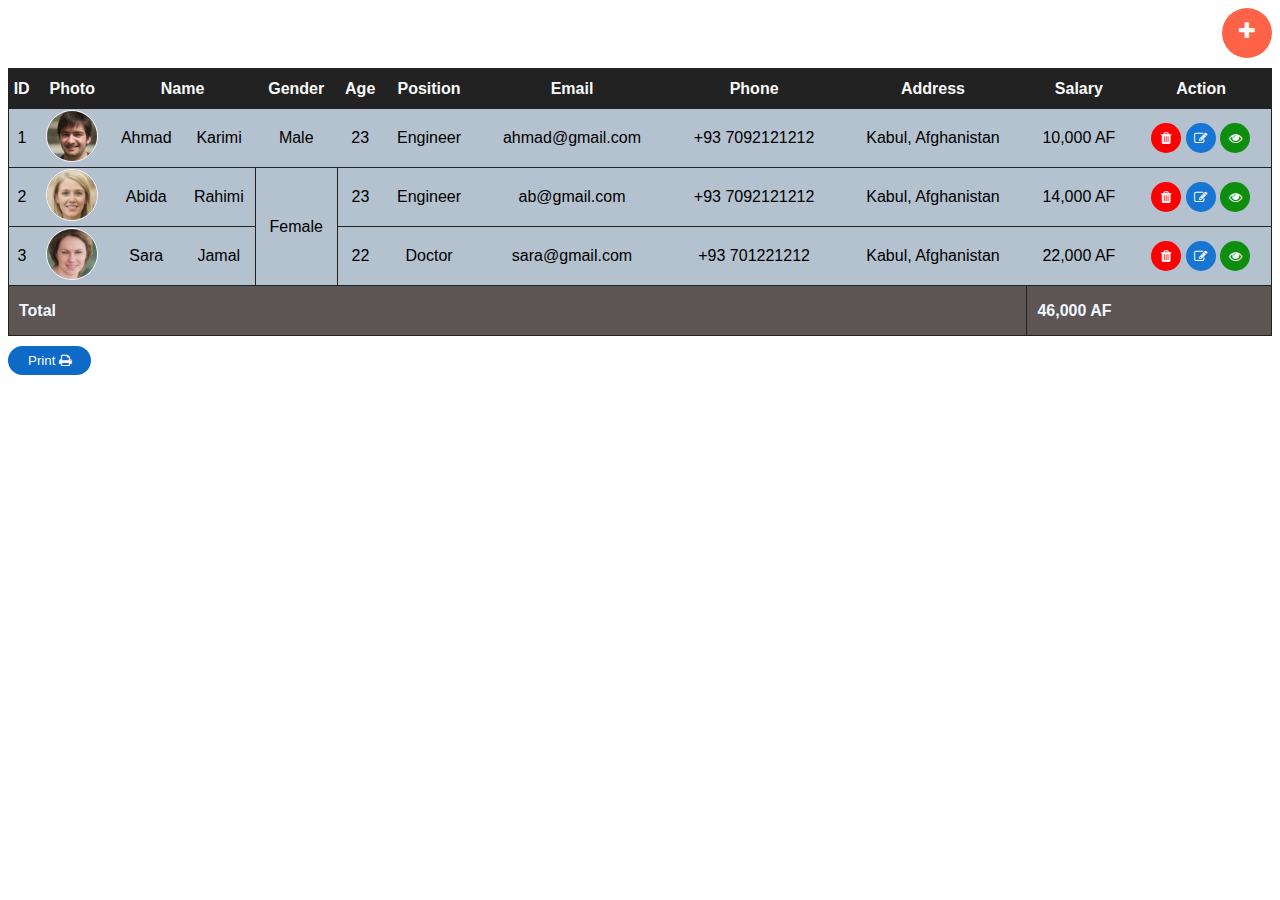
<file: index.html>
<!DOCTYPE html>
<html lang="en">
  <head>
    <meta charset="UTF-8" />
    <meta name="viewport" content="width=device-width, initial-scale=1.0" />
    <title>Document</title>
    <link rel="stylesheet" href="./css/style.css" />
    <link
      rel="stylesheet"
      href="https://cdnjs.cloudflare.com/ajax/libs/font-awesome/4.7.0/css/font-awesome.min.css"
    />
  </head>
  <body>
    <section class="table-section">
      <div class="table-title">
        <a href="./employee-form.html" class="circle-button">
           <i class="fa fa-plus"></i>
        </a>
      </div>
      <table class="table">
        <thead>
          <tr>
            <th>ID</th>
            <th>Photo</th>
            <th colspan="2">Name</th>
            <th>Gender</th>
            <th>Age</th>
            <th>Position</th>
            <th>Email</th>
            <th>Phone</th>
            <th>Address</th>
            <th>Salary</th>
            <th>Action</th>
          </tr>
        </thead>
        <tbody>
          <tr>
            <td>1</td>
            <td>
              <img src="./img/img3.jpeg" />
            </td>
            <td>Ahmad</td>
            <td>Karimi</td>
            <td>Male</td>
            <td>23</td>
            <td>Engineer</td>
            <td>ahmad@gmail.com</td>
            <td>+93 7092121212</td>
            <td>Kabul, Afghanistan</td>
            <td>10,000 AF</td>
            <td>
              <button>
                <i class="fa fa-trash"></i>
              </button>
              <button>
                <i class="fa fa-edit"></i>
              </button>
              <button>
                <i class="fa fa-eye"></i>
              </button>
            </td>
          </tr>

          <tr>
            <td>2</td>
            <td>
              <img src="./img/img1.jpeg" />
            </td>
            <td>Abida</td>
            <td>Rahimi</td>
            <td rowspan="2" style="border: 1px solid #222;">Female</td>
            <td>23</td>
            <td>Engineer</td>
            <td>ab@gmail.com</td>
            <td>+93 7092121212</td>
            <td>Kabul, Afghanistan</td>
            <td>14,000 AF</td>
            <td>
              <button>
                <i class="fa fa-trash"></i>
              </button>
              <button>
                <i class="fa fa-edit"></i>
              </button>
              <button>
                <i class="fa fa-eye"></i>
              </button>
            </td>
          </tr>

          <tr>
            <td>3</td>
            <td>
              <img src="./img/img2.jpeg" />
            </td>
            <td>Sara</td>
            <td>Jamal</td>
            <td>22</td>
            <td>Doctor</td>
            <td>sara@gmail.com</td>
            <td>+93 701221212</td>
            <td>Kabul, Afghanistan</td>
            <td>22,000 AF</td>
            <td>
              <button>
                <i class="fa fa-trash"></i>
              </button>
              <button>
                <i class="fa fa-edit"></i>
              </button>
              <button>
                <i class="fa fa-eye"></i>
              </button>
            </td>
          </tr>
        </tbody>
        <tfoot>
          <tr>
            <th class="text-left" colspan="10">
              Total
            </th>
            <th class="text-left" colspan="2">
              46,000 AF
            </th>
          </tr>
        </tfoot>
      </table>
    </section>
    <button onclick="print();" class="button print-button">
      Print
      <i class="fa fa-print"></i>
    </button>
  </body>
</html>
</file>
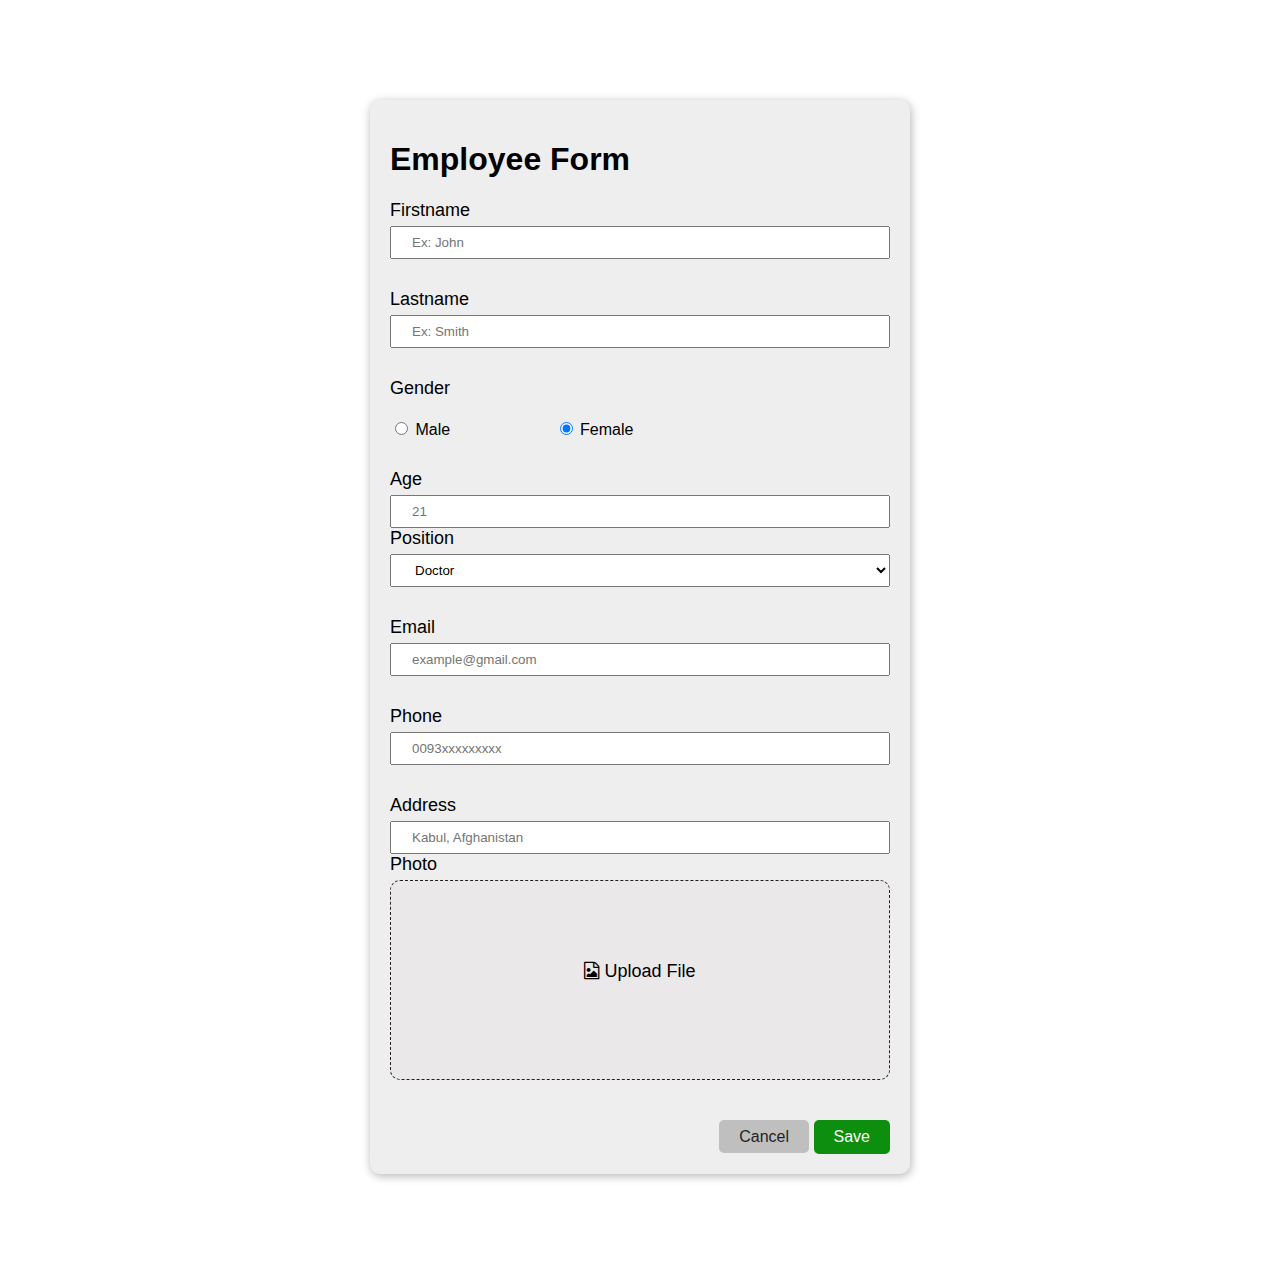
<file: employee-form.html>
<!DOCTYPE html>
<html lang="en">
<head>
    <meta charset="UTF-8">
    <meta name="viewport" content="width=device-width, initial-scale=1.0">
    <link rel="stylesheet" href="./css/style.css">
    <link
        rel="stylesheet"
        href="https://cdnjs.cloudflare.com/ajax/libs/font-awesome/4.7.0/css/font-awesome.min.css"
    />
    <title>Employee Form</title>
</head>
<body>
    
    <section class="employee-form">
        <h1>Employee Form</h1>
        <form action="#" method="GET" enctype="multipart/form-data">
            <!-- Step One -->
            <div class="step_one ">
                <div class="form-group">
                    <label for="firstname">Firstname</label>
                    <input 
                        type="text" 
                        name="firstname"
                        placeholder="Ex: John"
                        id="firstname"
                    >
                </div>
                <div class="form-group">
                    <label for="lastname">Lastname</label>
                    <input 
                        type="text" 
                        name="lastname" 
                        placeholder="Ex: Smith"
                        id="lastname"
                    >
                </div>
                <div class="form-group gender_section">
                    <label id="main_title" for="gender">Gender</label>
                    <label for="male">
                        <input 
                            type="radio" 
                            value="M" 
                            name="gender" 
                            id="gender"
                        >
                        Male
                    </label>
                    <label for="male">
                        <input 
                            type="radio" 
                            value="F" 
                            name="gender" 
                            id="gender"
                            checked
                        >
                        Female
                    </label>
                </div>
                <div class="form-group">
                    <label for="age">Age</label>
                    <input 
                        type="number" 
                        name="age" 
                        placeholder="21"
                        id="age"
                        min="18"
                        max="65" 
                    >
                </div>
            </div>

            <!-- Step Two -->
            <div class="step_two ">
                <div class="form-group">
                    <label for="position">Position</label>
                    <select name="position" id="position">
                        <option value="DOCKTOR">Doctor</option>
                        <option value="ENGINEER">Engineer</option>
                        <option value="MANAGER">Manager</option>
                    </select>
                </div>
                <div class="form-group">
                    <label for="email">Email</label>
                    <input 
                        type="email" 
                        name="email" 
                        placeholder="example@gmail.com"
                        id="email"
                    >
                </div>
                <div class="form-group">
                    <label for="phone">Phone</label>
                    <input 
                        type="number" 
                        name="phone" 
                        placeholder="0093xxxxxxxxx"
                        id="phone"
                    >
                </div>
                <div class="form-group">
                    <label for="address">Address</label>
                    <input 
                        type="text" 
                        name="address" 
                        placeholder="Kabul, Afghanistan"
                        id="address"
                    >
                </div>
            </div>

            <!-- Step Three -->
            <div class="step_three ">
                <div class="form-group">
                    <label for="photo">Photo</label>
                    <label class="upload_input" for="upload_file">
                        <input 
                            type="file" 
                            name="photo" 
                            id="upload_file"
                            style="display: none;"
                        >
                        <i class="fa fa-file-image-o"></i>
                        Upload File   
                    </label>
                </div>
                <div class="button_group">
                    <a class="button" href="./index.html">Cancel</a>
                    <button class="button" type="submit">Save</button>
                </div>
            </div>

            <div class="next_prev_button hide">
                <button class="button">Prev</button>
                <button class="button">Next</button>
            </div>
        </form>
    </section>
</body>
</html>
</file>
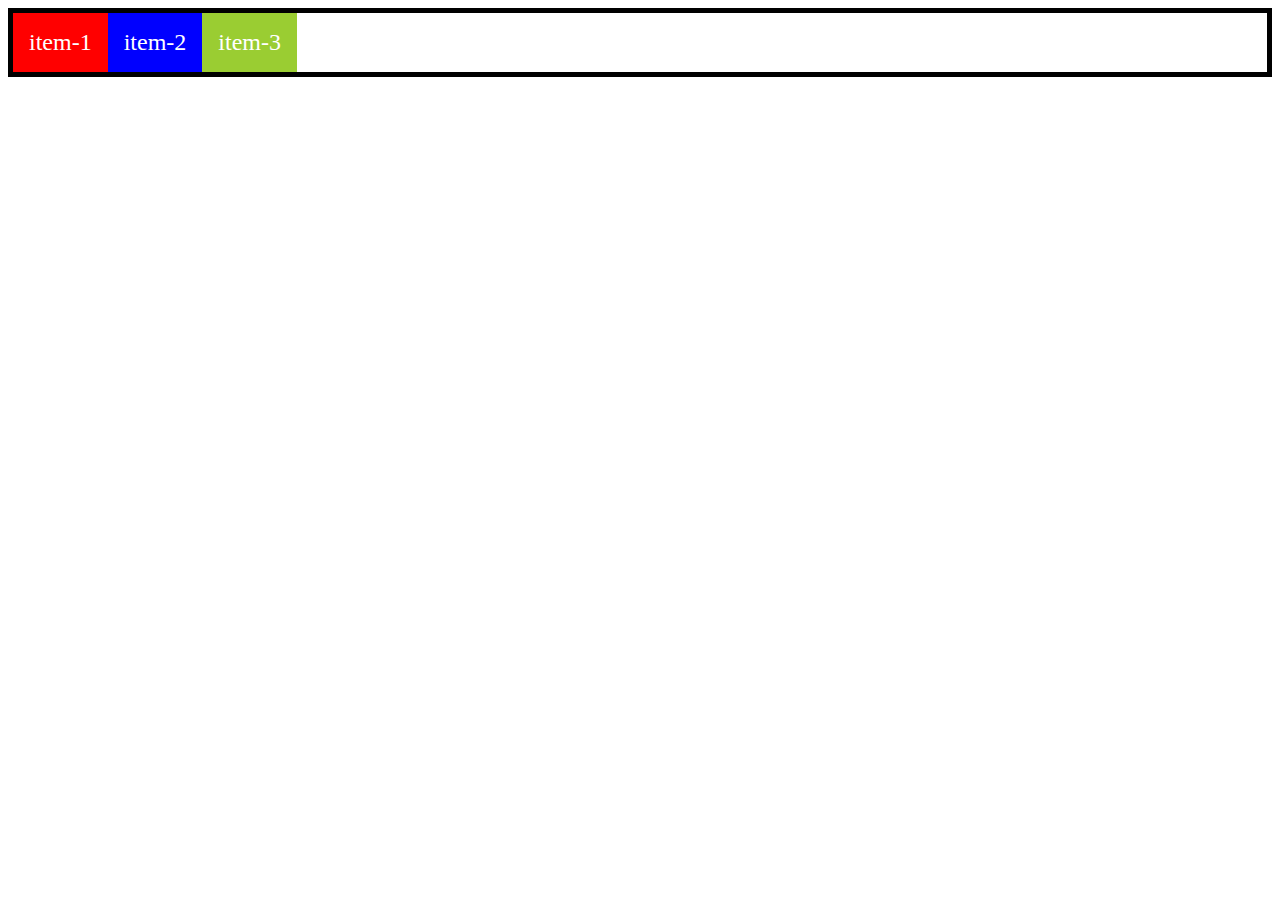
<file: flexbox.html>
<!DOCTYPE html>
<html lang="en">
<head>
    <meta charset="UTF-8">
    <meta name="viewport" content="width=device-width, initial-scale=1.0">
    <link rel="stylesheet" href="./css/flexbox.css">
    <title>FlexBox</title>
</head>
<body>
    

    <div class="container">
        <div class="flex-item item-1"> item-1</div>
        <div class="flex-item item-2"> item-2</div>
        <div class="flex-item item-3"> item-3</div>
        <!-- <div class="flex-item item-4"> item-4</div>
        <div class="flex-item item-5"> item-5</div>
        <div class="flex-item item-6"> item-6</div>
        <div class="flex-item item-7"> item-7</div>
        <div class="flex-item item-8"> item-8</div>
        <div class="flex-item item-9"> item-9</div> -->
    </div>

</body>
</html>
</file>
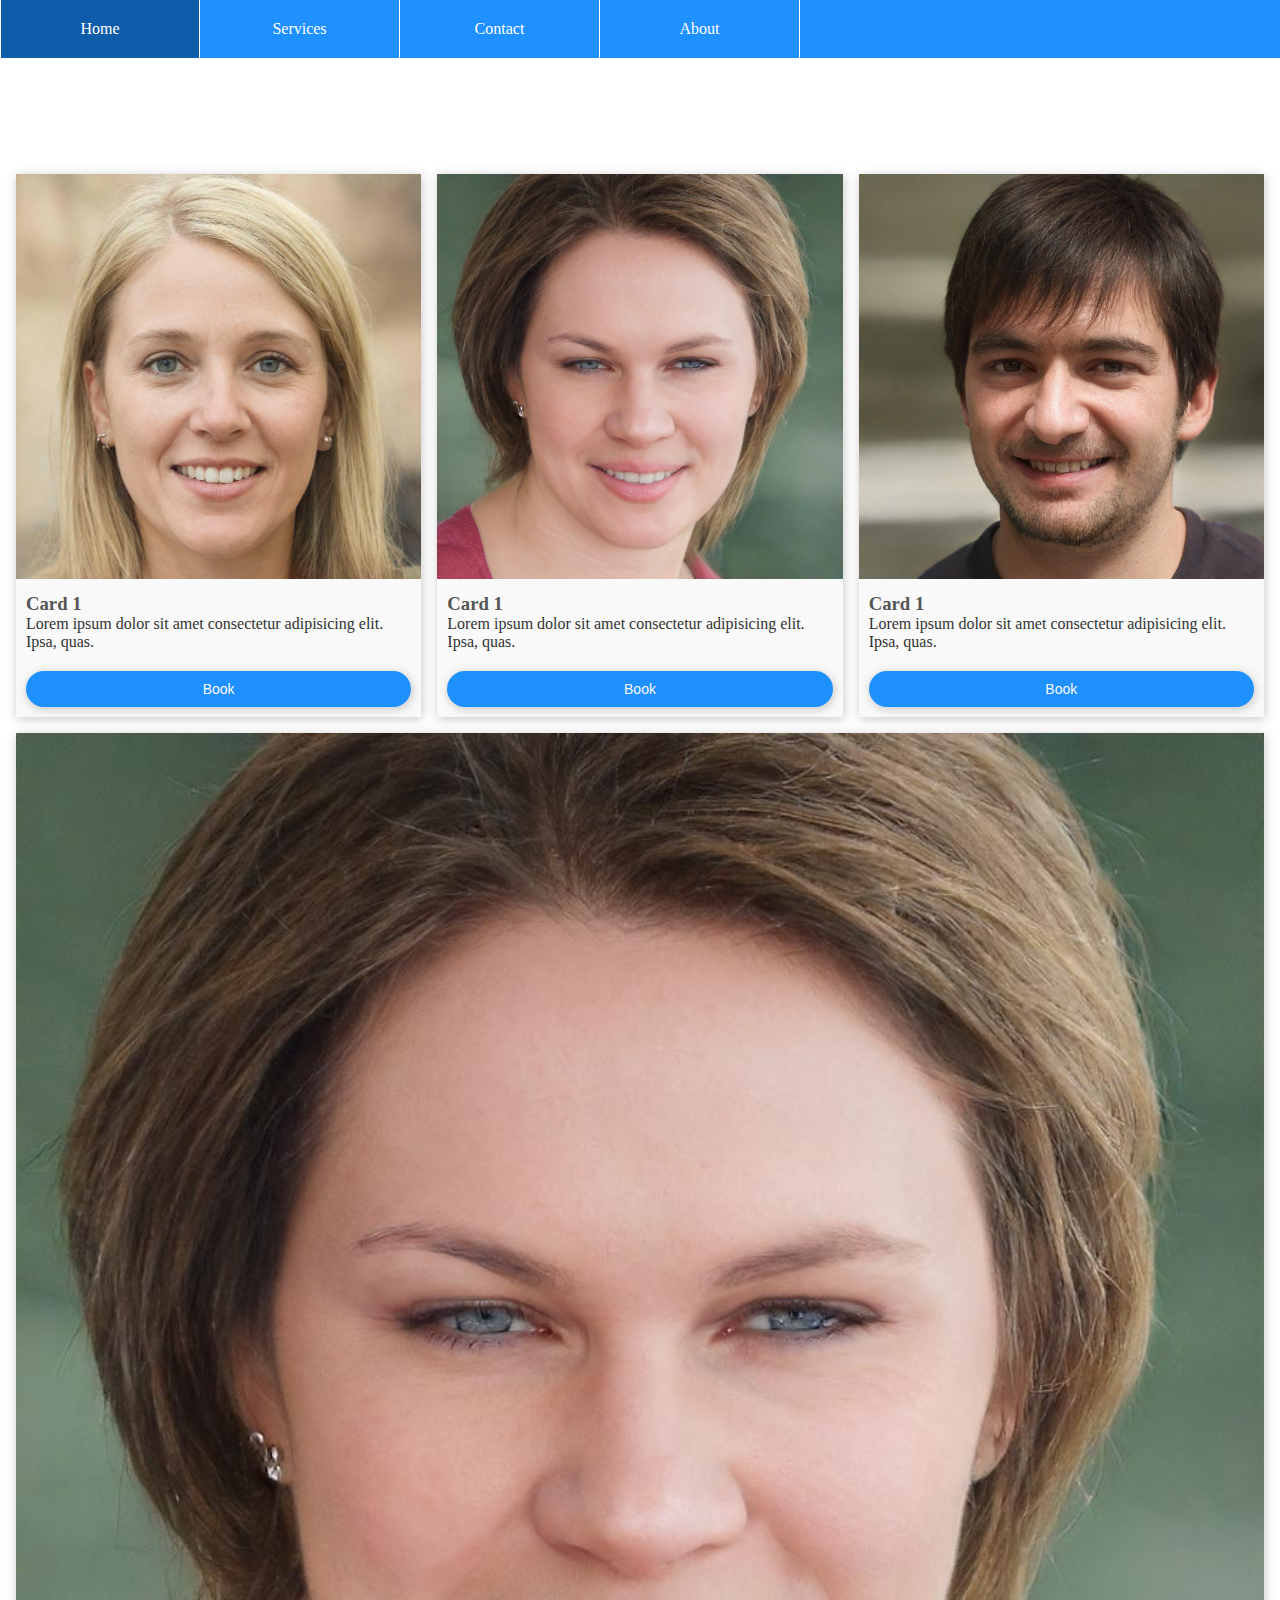
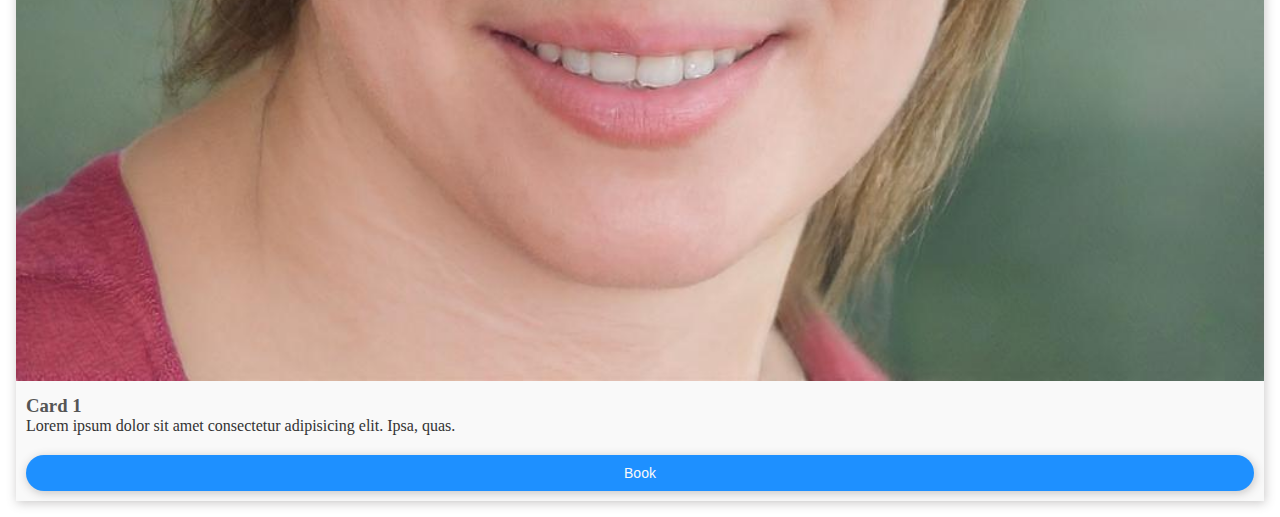
<file: home.html>
<!DOCTYPE html>
<html lang="en">
<head>
    <meta charset="UTF-8">
    <meta name="viewport" content="width=device-width, initial-scale=1.0">
    <title>Home</title>
    <link rel="stylesheet" href="./css/home.css">
</head>
<body>

    <nav>
        <ul>
            <li>
                <a href="">Home</a>
            </li>
            <li>
                <a href="">Services</a>
            </li>
            <li>
                <a href="">Contact</a>
            </li>
            <li>
                <a href="">About</a>
            </li>
        </ul>
    </nav>
    
    <section class="card">
        <div class="card-item">
            <div class="img">
                <img src="./img/img1.jpeg" alt="">
            </div>
            <div class="content">
                <h3>Card 1</h3>
                <p>Lorem ipsum dolor sit amet consectetur adipisicing elit. Ipsa, quas.</p>
                <button>Book</button>
            </div>
        </div>
        
        <div class="card-item">
            <div class="img">
                <img src="./img/img2.jpeg" alt="">
            </div>
            <div class="content">
                <h3>Card 1</h3>
                <p>Lorem ipsum dolor sit amet consectetur adipisicing elit. Ipsa, quas.</p>
                <button>Book</button>
            </div>
        </div>

        <div class="card-item">
            <div class="img">
                <img src="./img/img3.jpeg" alt="">
            </div>
            <div class="content">
                <h3>Card 1</h3>
                <p>Lorem ipsum dolor sit amet consectetur adipisicing elit. Ipsa, quas.</p>
                <button>Book</button>
            </div>
        </div>

        <div class="card-item">
            <div class="img">
                <img src="./img/img2.jpeg" alt="">
            </div>
            <div class="content">
                <h3>Card 1</h3>
                <p>Lorem ipsum dolor sit amet consectetur adipisicing elit. Ipsa, quas.</p>
                <button>Book</button>
            </div>
        </div>
    </section>
</body>
</html>
</file>
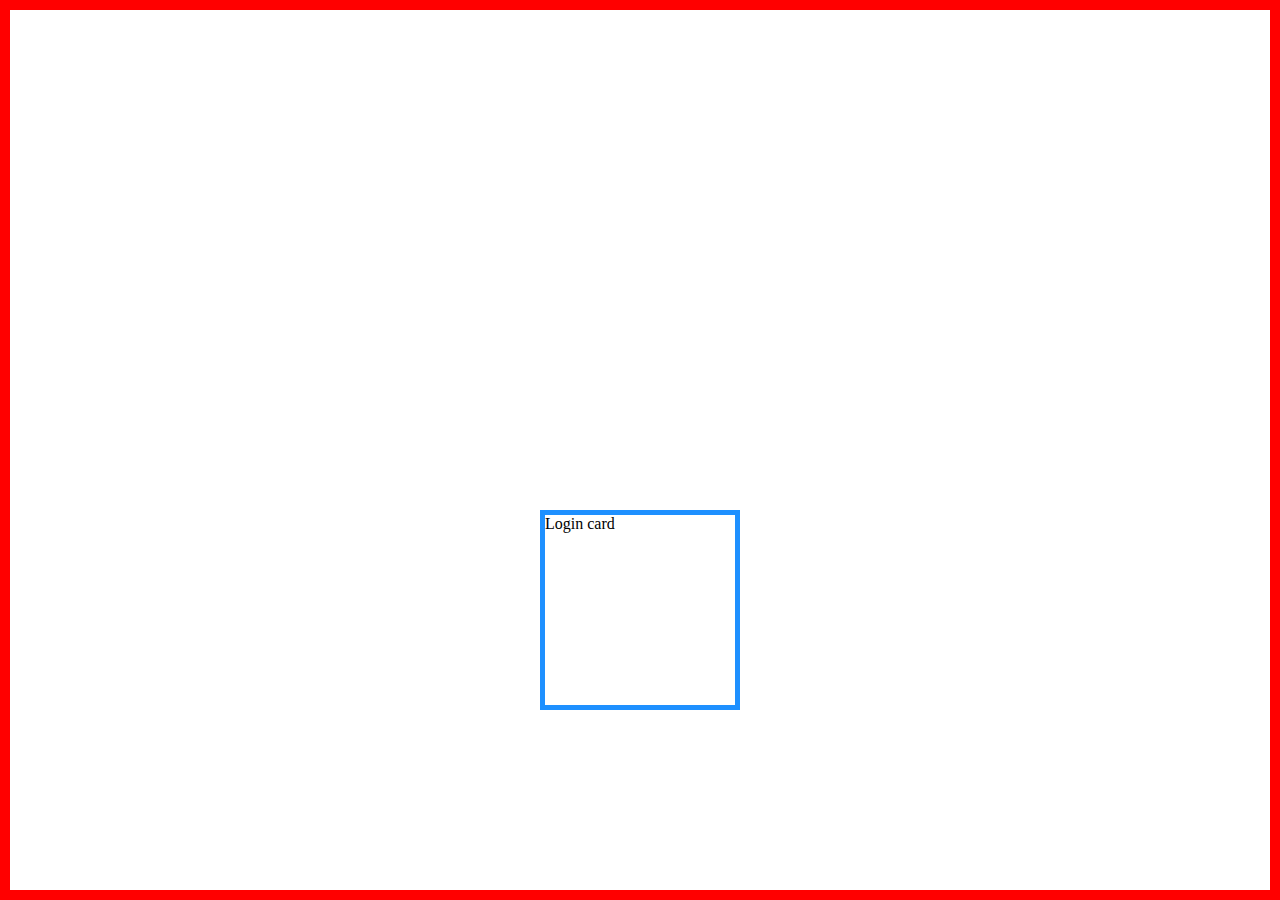
<file: login.html>
<!DOCTYPE html>
<html lang="en">
<head>
    <meta charset="UTF-8">
    <meta name="viewport" content="width=device-width, initial-scale=1.0">
    <title>Login</title>
    <link rel="stylesheet" href="./css/login.css">
</head>
<body>
    
    <div class="container">
        <div class="item">
            Login card
        </div>
    </div>
</body>
</html>
</file>
<file: css/style.css>
html , body{
    font-family: Arial, Helvetica, sans-serif;
}

.table{
    width: 100%;
}

.table , .table tr , .table th , .table td{
    border: 1px solid #222;
    border-collapse: collapse;
}

.table td{
    border: none;
}

.table img{
    width: 50px;
    height: 50px;
    border-radius: 50%;
    border: 1px solid #f9f9f9;
}

.table thead{
    height: 40px;
    background-color: #222;
    color: #f9f9f9;
}

.table tbody tr{
    height: 50px;
    background-color: rgba(124, 148, 172, 0.573);
    cursor: pointer;
}

.table tbody tr:hover{
    background-color: rgba(59, 83, 108, 0.858);
}

.table tbody tr td{
    text-align: center;
}

.table button{
    width: 30px;
    height: 30px;
    border-radius: 50%;
    background-color: #222;
    color: #f9f9f9;
    border: none;
    cursor: pointer;
} 

.table button:first-child{
    background-color: #ff0000;
}

.table button:nth-child(2){
    background-color: rgb(23, 117, 211);
}

.table button:last-child{
    background-color: #0e8e0e;
}

.table tfoot tr{
    height: 50px;
    background-color: #5e5555;
    color: aliceblue;
}

.table tfoot th{
    padding-left: 10px;
}

.text-left{
    text-align: left;
}

.button{
    padding: 7px 20px;
    background-color: #0d6ac6;
    color: #f9f9f9;
    outline: none;
    border: none;
    border-radius: 20px;
    margin-top: 10px;
    cursor: pointer;
}

.circle-button{
    width: 50px;
    height: 50px;
    display: inline-block;
    border-radius: 50%;
    background-color: tomato;
    color: #f9f9f9;
    font-size: 20px;
    border: none;
    cursor: pointer;
}

.circle-button .fa-plus{
    position: relative;
    right: 17px;
    top: 12px;
}

.table-title{
    text-align: right;
    margin-bottom: 10px;
}

@media print{
    .print-button{
        display: none;
    }
}


/* FORM */

.employee-form{
    width: 500px;
    margin: 100px auto;
    background-color: #eee;
    padding: 20px;
    border-radius: 10px;
    box-shadow: 1px 2px 10px rgba(0,0,0,0.3);
}

.form-group{
    width: 100%;
}

.form-group + .form-group{
    margin-top: 30px;
}

.form-group label{
    display: block;
    font-size: 18px;
    margin-bottom: 5px;
}

.form-group input[type='text'], 
.form-group input[type='email'],
.form-group input[type='number'],
.form-group select{
    width: 100%;
    padding: 7px 20px;
    box-sizing: border-box;
}

/* GENDER SECTION */
.gender_section label{
    display: inline;
    cursor: pointer;
}

.gender_section #main_title{
    display: block;
    margin-bottom: 20px;
    font-size: 18px !important;
}

.gender_section label{
    display: inline;
    font-size: 16px;
}

.gender_section label:last-child {
    margin-left: 100px;
}

.button_group{
   margin-top: 30px;
    text-align: right;
}

.button_group .button{
    padding: 8px 20px;
    border: none;
    outline: none;
    color: #f9f9f9;
    border-radius: 5px;
    font-size: 16px;
    cursor: pointer;
}

.button_group .button:last-child{
    background-color: #0e8e0e;
}

.button_group .button:first-child{
    text-decoration: none;
    background-color: #bcbcbcf5;
    color: #222;
}

.upload_input{
    display: block;
    width: 100%;
    background-color: #eae8e8fe;
    padding: 8px 20px;
    border-radius: 10px;
    cursor: pointer;
    box-sizing: border-box;
    text-align: center;
    height: 200px;
    border: 1px dashed #222;
    padding-top: 80px;
}


.show{
    display: block;
}

.hide{
    display: none;
}
</file>
<file: css/flexbox.css>
.container{
    border: 5px solid black;
    display: flex;
}

.flex-item{
    padding: 1rem;
    font-size: 1.5rem;
    text-align: center;
    color: white;
}

.item-1{
    background-color: red;
}

.item-2{
    background-color: blue;
}

.item-3{
    background-color: yellowgreen;
}

.item-4{
    background-color: purple;
}


.item-5{
    background-color: tomato;
}

.item-6{
    background-color: dodgerblue;
}

.item-7{
    background-color: blueviolet;
}

.item-8{
    background-color: violet;
}

.item-9{
    background-color: gray;
}
</file>
<file: css/home.css>
*{
    margin: 0;
    padding: 0;
    box-sizing: border-box;
}

/* Navbar */
nav{
    background-color: dodgerblue;
}

nav ul {
    list-style: none;
    display: flex;
}

nav ul li{
    flex-basis: 200px;
    padding: 20px;
    text-align: center;
    cursor: pointer;
    /* flex-grow: 1; */
}

nav ul li{
    border-right: 1px solid white;
}

nav ul li:first-child{
    border-left: 1px solid white;
}


nav ul li:hover{
    background-color: rgb(15, 92, 170);
}

nav ul li a{
    text-decoration: none;
    color: white;
}

/* Cards */

.card{
    margin-top: 100px;
    display: flex;
    flex-wrap: wrap;
    gap: 16px;
    padding: 16px;
    justify-content: center;
}

.card-item{
    flex-basis: 100%;
    background-color: #f9f9f9;
    box-shadow: 1px 2px 10px #544e4e4f;
    flex: 1 1 calc(25% - 32px)
}

/* .card-item + .card-item{
    margin-left: 20px;
} */

.card-item .img img{
    width: 100%;
}

.card-item .content{
    padding: 10px;
}

.card-item .content h3{
    color: #555;
}

.card-item .content p{
    color: #333;
}

.card-item .content button{
    width: 100%;
    padding: 10px;
    font-size: 14px;
    border: none;
    outline: none;
    margin-top: 20px;
    background-color: dodgerblue;
    color: #f9f9f9;
    border-radius: 20px;
    box-shadow: 1px 2px 10px #544e4e4f;
    cursor: pointer;
}

.card-item .content button:hover{
    background-color: rgb(10, 84, 159);
}

/* @media all and (min-width: 1900px) {
    .card{
        width: 70%;
        margin: auto;
    }

    .card-item .content button{
        padding: 15px;
        font-size: 20px;
    }
} */


@media screen and (max-width: 1520px) {
    .card-item{
        flex: 1 1 calc(33.3% - 32px);
    }
}

@media screen and (max-width: 900px) {
    .card-item{
        flex: 1 1 calc(50% - 32px);
    }
}

@media screen and (max-width: 600px) {
    .card-item{
        flex: 1 1 calc(100% - 32px);
    }
}


/* Responsive */
@media all and (max-width: 600px){
    nav ul{
        flex-direction: column;
        height: 250px;
    }

    nav ul li{
        border-bottom: 1px solid white;
    }
}
</file>
<file: css/login.css>
.container{
    border: 10px solid red;
    height: 100vh;
}

.item{
    border: 5px solid dodgerblue;
    width: 200px;
    height: 200px;
    margin: 500px auto;
}

*{
    margin: 0;
    padding: 0;
    box-sizing: border-box;
}
</file>
